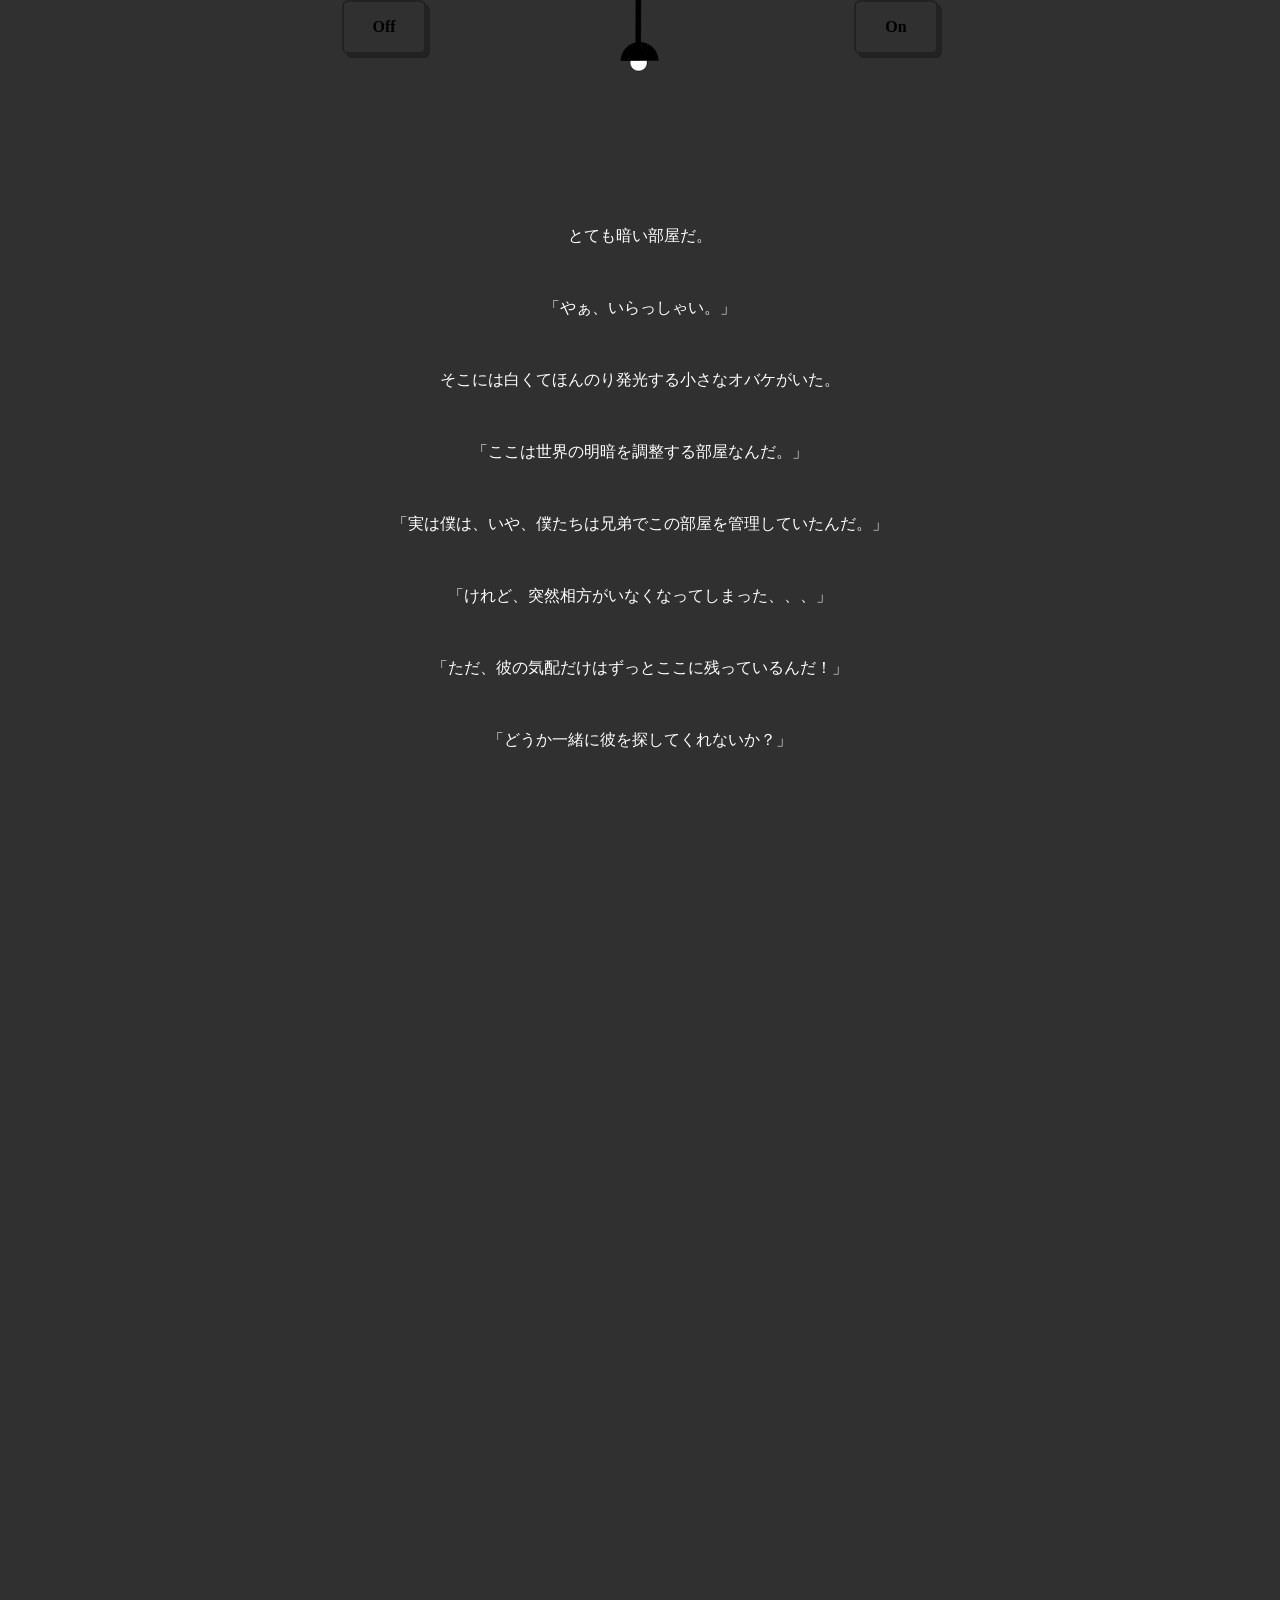
<file: index.html>
<!doctype html>
<html lang="ja">
  <head>
    <meta charset="UTF-8">
    <title>練習用</title>
    <meta name="description"content="しがない少年が頑張るようです。">
    <link rel="stylesheet" href="style.css">
    <meta name="viewport" content="width=device-width, initial-scale=1.0">
  </head>

  <body class="page1">
    <div class="light">
     <img id="lamp" src="無題225_20260310231135.png" alt="エラー">
    </div>
    <div id="Offbutton" class="switch">Off</div>
    <div id="Onbutton" class="switch">On</div>
    <div id="page1" class="page show">
      <div class="textArea">
       <p>とても暗い部屋だ。</p>
       <p>「やぁ、いらっしゃい。」</p>
       <p>そこには白くてほんのり発光する小さなオバケがいた。</p>
       <p>「ここは世界の明暗を調整する部屋なんだ。」</p>
       <p>「実は僕は、いや、僕たちは兄弟でこの部屋を管理していたんだ。」</p>
       <p>「けれど、突然相方がいなくなってしまった、、、」</p>
       <p>「ただ、彼の気配だけはずっとここに残っているんだ！」</p>
       <p>「どうか一緒に彼を探してくれないか？」</p>
      </div>
    </div>
    <div id="page2" class="page">
      <div class="textArea">
       <p>急に部屋が明るくなった！</p>
       <p>「あれ？尋ね人かな？」</p>
       <p>そこには今にも吸い込まれそうなほど真っ黒な小さなオバケがいた。</p>
       <p>「ここは世界の明暗を、、、聞いたって？誰から？」</p>
       <p>「やっぱり！相棒は生きてたんだ！」</p>
       <p>「急に消えてしまったと思ったら、変な気配だけがずっとあったんだ。」</p>
       <p>「なるほど、つまり明と暗の世界で切り離されてしまったか、、、」</p>
       <p>「明暗を切り替えられるあなただけが頼りだ！」</p>
       <p>「ここを元の世界に戻してくれ！」</p>
       <p>「実はこの世界にはいくつか手がかりが残されているんだ。」</p>
       <p>「謎を解き明かし、僕らを救ってくれ！」</p>
      </div>
      <div class="puzzle">

        <div class="spacer"></div>

  <div class="item">
    <img src="Nano/無題230_20260314205525.png" alt="問題1">
    <div class="row">
     <input type="text" id="answer1" class="answer" data-index="1" placeholder="カタカナで回答">
     <button class="checkBtn" data-index="1">確認</button>
    </div>
  </div>

  <div class="item">
    <img src="Nano/無題226_20260314205851.png" alt="問題2">
    <div class="row">
     <input type="text" id="answer2" class="answer" data-index="2" placeholder="カタカナで回答">
     <button class="checkBtn" data-index="2">確認</button>
    </div>
  </div>

  <div class="item">
    <img src="Nano/IMG_0219.png" alt="問題3">
    <div class="row">
     <input type="text" id="answer3" class="answer" data-index="3" placeholder="カタカナで回答">
     <button class="checkBtn" data-index="3">確認</button>
    </div>
  </div>

  <div class="item">
    <img src="Nano/無題236_20260314220911.png" alt="問題4">
    <div class="row">
     <input type="text" id="answer4" class="answer" data-index="4" placeholder="カタカナで回答">
     <button class="checkBtn" data-index="4">確認</button>
    </div>
  </div>

  <div class="item">
    <img src="Nano/無題241_20260314221219.jpeg" alt="問題5">
    <div class="row">
     <input type="text" id="answer5" class="answer" data-index="5" placeholder="カタカナで回答">
     <button class="checkBtn" data-index="5">確認</button>
    </div>
  </div>

  <img class="clearImage" src="Nano/無題244_20260314222114.jpeg" alt="クリア画像" style="display:none; margin-top:20px;">

</div>
    </div>
    <div id="page3" class="page">
      <div class="textArea">
       <p>「あれ！もしかして相方に会ったんですか！」</p>
       <p>「明るい方に取り残されてたんですね、、、」</p>
       <p>「お願いします、協力してください！」</p>
      </div>
      <div class="puzzle">

        <div class="spacer"></div>

  <div class="item">
    <img src="Nano/無題229_20260314205708.png" alt="問題1">
    <input type="text" id="answer1" class="answer" data-index="1" placeholder="カタカナで回答">
    <button class="checkBtn" data-index="1">確認</button>
  </div>

  <div class="item">
    <img src="Nano/無題227_20260314205944.png" alt="問題2">
    <input type="text" id="answer2" class="answer" data-index="2" placeholder="カタカナで回答">
    <button class="checkBtn" data-index="2">確認</button>
  </div>

  <div class="item">
    <img src="Nano/IMG_0220.png" alt="問題3">
    <input type="text" id="answer3" class="answer" data-index="3" placeholder="カタカナで回答">
    <button class="checkBtn" data-index="3">確認</button>
  </div>

  <div class="item">
    <img src="Nano/無題235_20260314221009.png" alt="問題4">
    <input type="text" id="answer4" class="answer" data-index="4" placeholder="カタカナで回答">
    <button class="checkBtn" data-index="4">確認</button>
  </div>

  <div class="item">
    <img src="Nano/無題242_20260314221336.jpeg" alt="問題5">
    <input type="text" id="answer5" class="answer" data-index="5" placeholder="カタカナで回答">
    <button class="checkBtn" data-index="5">確認</button>
  </div>

  <img class="clearImage" src="Nano/無題244_20260314222155.png" alt="クリア画像" style="display:none; margin-top:20px;">

</div>
    </div>
    <div id="page4" class="page">
      <p>「明暗のスイッチを同時に機能させるとは、、、」</p>
      <p>「旅人さんはすごい頭脳の持ち主ですね！」</p>
      <p>「お礼に何か手伝いましょう。ふむ、元の国に帰りたいんですね。でも、僕たちにはそんな力はないんです、、、」</p>
      <p>「しかし、私たちから＜反転＞の力を授けましょう！」</p>
      <p>「大丈夫です。その時になったらこの力の意味が分かるでしょう。」</p>
      <p>「本当にありがとうございました！」</p>
    </div>
  </body>
  <script defer>
let isOn = false;
let onCounter = false;
let history = "";

const page1 = document.getElementById("page1");
const page2 = document.getElementById("page2");
const page3 = document.getElementById("page3");
const page4 = document.getElementById("page4");

function showPage(page) {
  page1.classList.remove("show");
  page2.classList.remove("show");
  page3.classList.remove("show");
  page4.classList.remove("show");
  page.classList.add("show");
  document.body.classList.remove("page1","page2","page3","page4");

  if (page === page1) {
    document.body.classList.add("page1")
  }else if (page === page2) {
    document.body.classList.add("page2")
  }else if (page === page3) {
    document.body.classList.add("page3")
  }else if (page === page4) {
    document.body.classList.add("page4")
  }
}
    
    function checkSequence(){
      return history.includes("offoffononoff");
    }
    
document.getElementById("Onbutton").onclick = function() {
  history += "on";
  onCounter = true;
  isOn = true;

  if (checkSequence()) {
    showPage(page4);
    return;
  }
  
  showPage(page2);
}
    
document.getElementById("Offbutton").onclick = function() {
  history += "off";
  isOn = false;

  if(checkSequence()){
    showPage(page4);
    return;
  }
  
  if(onCounter) {
    showPage(page3);
  }else{
    showPage(page1);
  }
}
    const correctAnswers = ["メイロ", "マップ", "トリック", "イカ", "ハル"];
const answeredCorrectly = [false, false, false, false, false];

document.querySelectorAll(".checkBtn").forEach(btn => {
  btn.addEventListener("click", () => {
    const index = parseInt(btn.dataset.index) - 1;

    // 同じindexを持つ全てのinputを取得
    const parent = btn.closest(".item");
    const input = parent.querySelector(".answer");
    const userAnswer = input.value.trim();
    const inputs = document.querySelectorAll(`.answer[data-index="${index+1}"]`);

    if (userAnswer === correctAnswers[index]) {
      answeredCorrectly[index] = true;

      inputs.forEach(input => {
        input.disabled = true;               // 全ページでロック
        input.style.backgroundColor = "#c8ffc8"; // 緑
      });

      btn.disabled = true; // そのボタンだけ無効化
    } else {
      inputs.forEach(input => input.style.backgroundColor = "#ffc8c8"); // 赤
      alert("違います！");
    }

    // 全問正解なら全ページのクリア画像表示
    if (answeredCorrectly.every(v => v)) {
      document.querySelectorAll(".clearImage").forEach(img => img.style.display = "block");
    }
  });
});
  </script>
</html>
</file>
<file: style.css>
@charset "UTF-8";
body {
  transition: background 0.5s ease;
  margin:0;
}
.page1{
  background-color: #303030;
}
.page2{
  background-color: #ffffff;
}

.page3{
  background-color: #303030;
}
.page4{
  background-color: #888888;
}
p {
  color: #ffffff;
  font-family: "游ゴシック体", "Yu Gothic", sans-serif;
  font-size: 100%;
  line-height: 2.5;
  text-align: center;
}
.textArea {
  display: flex;
  flex-direction: column;
  height: 100vh;
}
body.page2 p {
  color: #303030;
  font-family: "游ゴシック体", "Yu Gothic", sans-serif;
  font-size: 100%;
  line-height: 2.5;
  text-align: center;
}
.light img{
  width: 100px;
  position: fixed;
  top: 0;
  left: 50%;
  transform: translateX(-50%);
  transform-origin: top center;
  animation: swing 3s infinite ease-in-out;
}

@keyframes swing{
  0% { transform: translateX(-50%) rotate(-2deg); }
  50% { transform: translateX(-50%) rotate(2deg); }
  100% { transform: translateX(-50%) rotate(-2deg); }
}

.page{
  opacity: 0;
  transition: opacity 0.5s;
  pointer-events: none;
  position: absolute;
  width: 100%;
  margin-top: 200px;
}

.show{
  opacity: 1;
  pointer-events: auto;
}
.switch{
  display: inline-block;
  position: absolute;
  width: 80px;
  height: 50px;
  line-height: 50px;
  text-align: center;
  font-weight: bold;
  border-radius: 6px;
  cursor: pointer;
  border: 2px solid #222;
  box-shadow: 4px 4px 0 #222;
  transition: 0.1s;
}
.switch:active {
  transform: translateY(4px);
  box-shadow: 0 0 0 #222;
}
/*idは必ずシャープです*/
#Onbutton {
  left: 70%;
  transform: translateX(-50%);
}
#Offbutton {
  left: 30%;
  transform: translateX(-50%);
}
body.page4 .switch {
  display: none;
}
.item {
  position: relative;
  margin: 20px auto;
  text-align: center;
}
.item img {
  width: 60%;
  height: auto;
  display: block;
  margin: 0 auto 80px;
} 
.row {
  display: flex;
  justify-content: center;
  gap: 10px;
}
.checkBtn {
}
.answer {
  width: 50%;
}
.clearImage {
  display: block;
  width: 60%;
  margin: 0 auto 80px;
}
</file>
